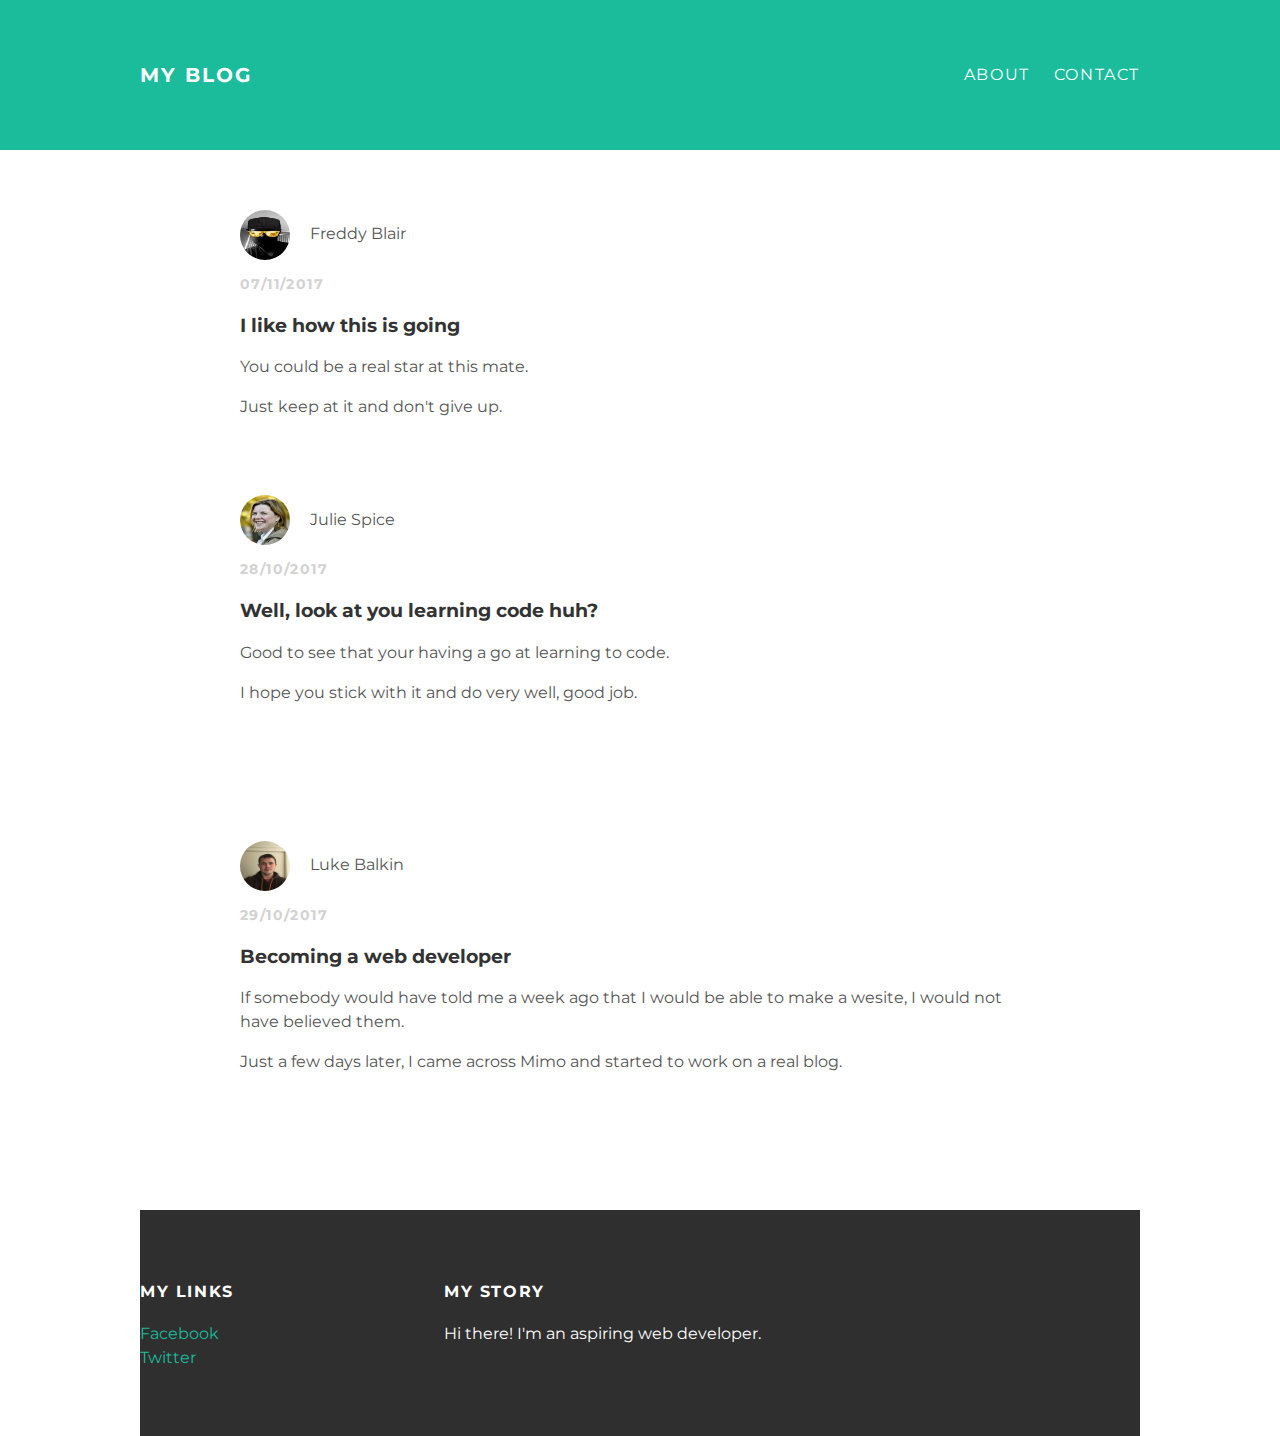
<file: index.html>
<!DOCTYPE html>
<html>
<head>
  <title>My Blog</title>
  <link rel="stylesheet" type="text/css" href="styles.css">
</head>
<body>
  <div id="header">
    <div class="container">
      <a id="header-title" href="index.html">My Blog</a>
      <ul id="header-nav">
        <li><a href="about.html">About</a></li>
        <li><a href="mailto:toysoldier86@icloud.com">Contact</a></li>
      </ul>
    </div>
  </div>
  <div id="content">
    <div class="container">
      <div class="post">
        <div class="post-author">  
          <img src="freddy.png">         
          <span>Freddy Blair</span>
        </div>
        <p class="post-date">07/11/2017</p>
        <h3 class="post-title">I like how this is going</h3>
        <div class="post-content">
          <p>You could be a real star at this mate.</p>
          <p>Just keep at it and don't give up.</p>        
      </div>
     <div class="container">   
      <div class="post">
        <div class="post-author">
          <img src="Julie.png">
          <span>Julie Spice</span>
        </div>
        <p class="post-date">28/10/2017</p>
        <h3 class="post-title">Well, look at you learning code huh?</h3>
        <div class="post-content">
          <p>Good to see that your having a go at learning to code.</p>
          <p>I hope you stick with it and do very well, good job.</p>
        </div>
      </div>
    </div>
  <div class="container">
      <div class="post">
        <div class="post-author">
          <img src="me.png" width="200" height="200">
          <span>Luke Balkin</span>
        </div>
        <p class="post-date">29/10/2017</p>
        <h3 class="post-title">Becoming a web developer</h3>
        <div class="post-content">
          <p>If somebody would have told me a week ago that I would be able to
            make a wesite, I would not have believed them.</p>
          <p>Just a few days later, I came across Mimo and started to work on
            a real blog.</p>
        </div>
      </div>
    </div>
  </div>
  <div id="footer">
    <div class="container">
      <div class="column">
        <h4>My Links</h4>
        <p>
          <a href="https://www.facebook.com/dashmarketingau">Facebook</a>
          <br>
          <a href="https://twitter.com/dashmarketingau">Twitter</a>
        </p>
      </div>
      <div class="column">
        <h4>My Story</h4>
        <p>Hi there! I'm an aspiring web developer.</p>
      </div>
    </div>
  </div>
</body>
</html>
</file>
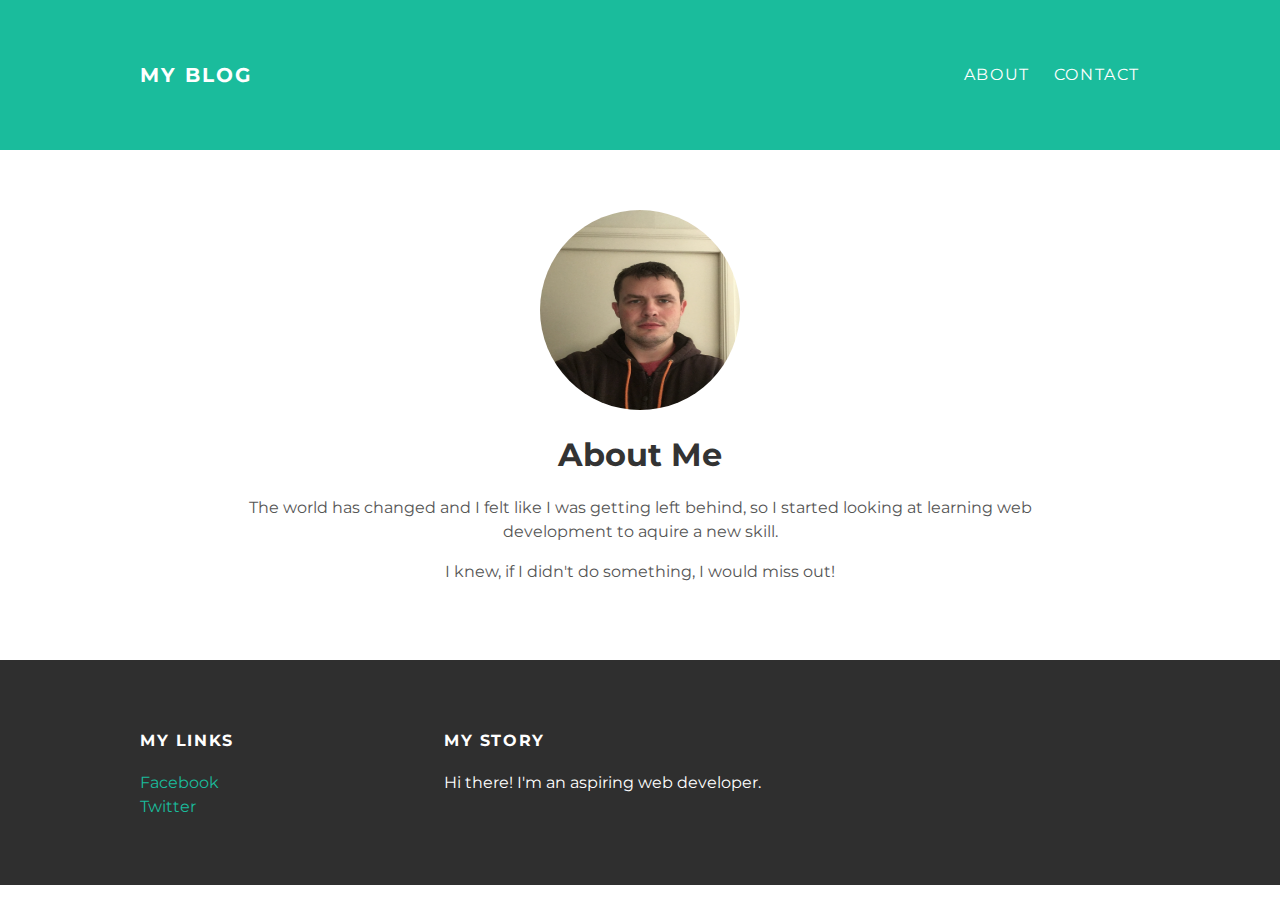
<file: about.html>
<!DOCTYPE html>
<html>
<head>
  <title>My Blog</title>
  <link rel="stylesheet" type="text/css" href="styles.css">
</head>
<body>
  <div id="header">
    <div class="container">
      <a id="header-title" href="index.html">My Blog</a>
      <ul id="header-nav">
      <ul>
        <li><a href="about.html">About</a></li>
        <li><a href="mailto:toysoldier86@icloud.com">Contact</a></li>
      </ul>
    </div>
  </div>
  <div id="content">
    <div class="container">
      <div class="about">
        <div class="about-author">
          <img src="me.png" width="200" height="200">
        </div>
        <h1 class="about-title">About Me</h1>
        <div class="about-content">
          <p>The world has changed and I felt like I was getting left behind,
            so I started looking at learning web development to aquire a new
            skill.
          </p>
          <p>I knew, if I didn't do something, I would miss out!</p>
        </div>
      </div>
    </div>
  </div>
  <div id="footer">
    <div class="container">
      <div class="column">
        <h4>My Links</h4>
        <p>
          <a href="https://www.facebook.com/dashmarketingau">Facebook</a>
          <br>
          <a href="https://twitter.com/dashmarketingau">Twitter</a>
        </p>
      </div>
      <div class="column">
        <h4>My Story</h4>
        <p>Hi there! I'm an aspiring web developer.</p>
      </div>
    </div>
  </div>
</body>
</html>
</file>
<file: styles.css>
@import url(http://fonts.googleapis.com/css?family=Montserrat:400,700);
body {
  color: #555;
  margin: 0;

  font-family: 'Montserrat', sans-serif;
}
#header {
  background-color: #1abc9c;
  height: 150px;
  line-height: 150px;
}
#header a {
  color: white;
  text-decoration: none;
  text-transform: uppercase;
  letter-spacing: 0.1em;
}
#header a:hover {
  color: #222;
}
#header-title {
  display: block;
  float: left;
  font-size: 20px;
  font-weight: bold;
}
#header-nav {
  display: block;
  float: right;
  margin-top: 0;
}
#header-nav li {
  display: inline;
  padding-left: 20px;
}
.container {
  max-width: 1000px;
  margin: 0 auto;
}
#footer {
  background-color: #2f2f2f;
  padding: 50px 0;
}
.column {
  min-width: 300px;
  display: inline-block;
  vertical-align: top;
}
#footer h4 {
  color: white;
  text-transform: uppercase;
  letter-spacing: 0.1em;
}
#footer p {
  color: white;
}
a {
  color: #1abc9c;
  text-decoration: none;
}
a:hover {
  color: #F6A623;
}
.post {
  max-width: 800px;
  margin: 0 auto;
  padding: 60px 0;
}
.post-author img {
  width: 50px;
  height: 50px;
  vertical-align: middle;
}
.post-author span {
  margin-left: 16px;
}
.post-date {
  color: #D2D2D2;

  font-size: 14px;
  font-weight: bold;
  text-transform: uppercase;
  letter-spacing: 0.1em;
}
h1, h2, h3, h4 {
  color: #333;
}
p {
  line-height: 1.5;
}
.post, .about {
  max-width: 800px;
  margin: 0 auto;
  padding: 60px 0;
}
.about {
  text-align: center;
}
.img-circle {
  border-radius: 50%;
}
.post-author img,
.about-author img {
  border-radius: 50%;
}
.post-container:nth-child(even) {
  background-color: #f2f2f2;
}
</file>
